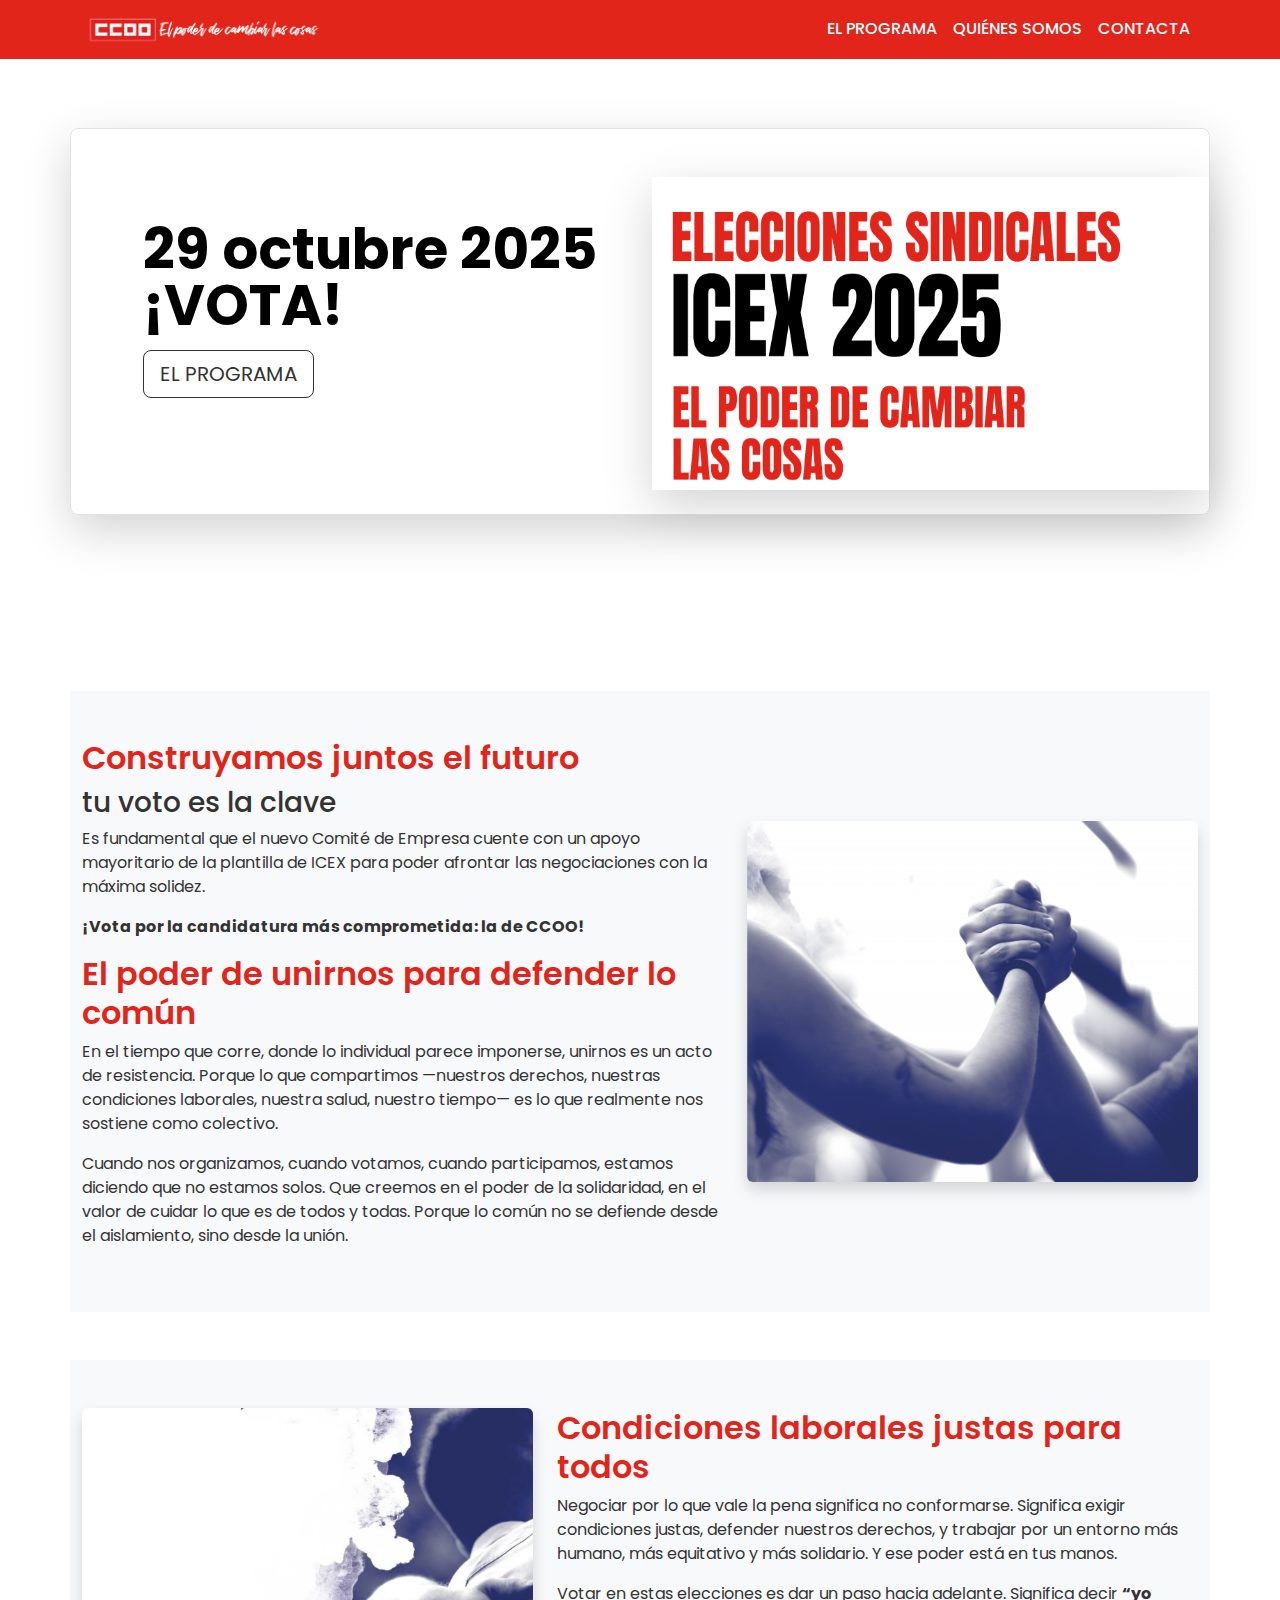
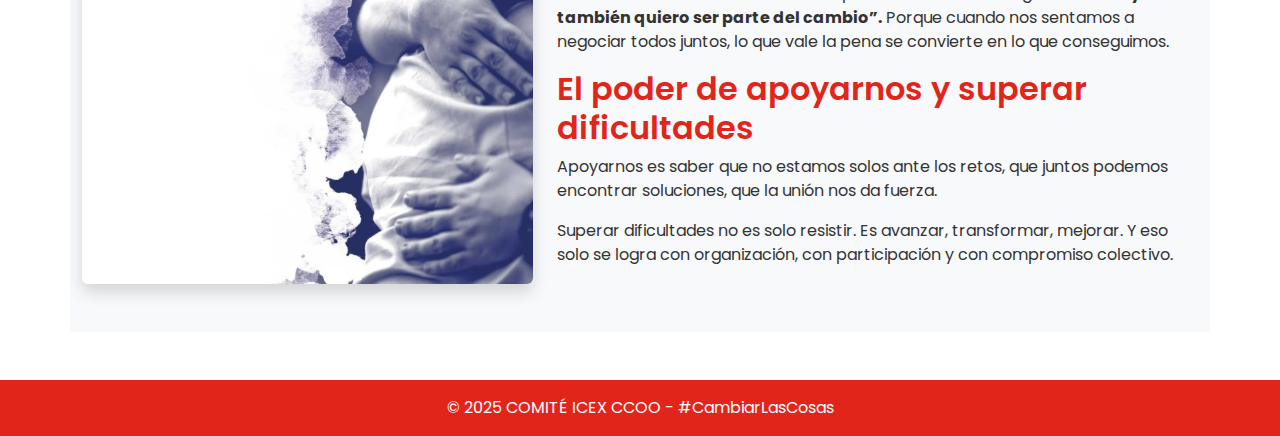
<file: index.html>
<!DOCTYPE html>
<html lang="es">
<head>
  <meta charset="utf-8">
  <meta name="viewport" content="width=device-width, initial-scale=1">
  <title>comiteICEX</title>
  <link href="https://cdn.jsdelivr.net/npm/bootstrap@5.3.3/dist/css/bootstrap.min.css" rel="stylesheet">
  <link href="https://fonts.googleapis.com/css2?family=Poppins:wght@300;400;600;700&display=swap" rel="stylesheet">
  <link rel="stylesheet" href="css/estilo.css">
</head>
<body>
<!--  
  <div id="pw-overlay" class="d-flex justify-content-center align-items-center position-fixed mt-5 start-0 w-100 h-100 p-3" style="background-color: rgba(0,0,0,1);" role="dialog" aria-modal="true" aria-labelledby="pw-title">
    <div class="pw-card bg-white p-4 rounded shadow-sm w-100" style="max-width: 400px;">
      <h2 id="pw-title" class="mb-3 text-center">Acceso restringido</h2>
      <p class="mb-3 text-center">Introduce la contraseña para ver el sitio.</p>
      <form id="pw-form" autocomplete="off">
        <div class="mb-3">
          <input id="pw-input" type="password" class="form-control" placeholder="Contraseña" aria-label="Contraseña" required>
        </div>
        <div class="d-flex flex-column flex-sm-row justify-content-between align-items-center gap-2 mb-2">
          <div class="form-check mb-2 mb-sm-0">
            <input id="pw-remember" type="checkbox" class="form-check-input">
            <label class="form-check-label" for="pw-remember">Recordar en esta sesión</label>
          </div>
          <button type="submit" class="btn btn-primary w-100 w-sm-auto">Entrar</button>
        </div>
        <p id="pw-error" class="text-danger mt-2" aria-live="polite"></p>
      </form>
    </div>
  </div>
  -->
  <header>
    <nav class="navbar navbar-expand-lg fixed-top">
      <div class="container">
        <a class="navbar-brand" href="#">
          <img class="img-fluid" src="img/logo1.png" alt="CCOO Logo">
        </a>
        <button class="navbar-toggler" type="button" data-bs-toggle="collapse" data-bs-target="#navbarNav">
          <span class="navbar-toggler-icon bg-light rounded"></span>
        </button>
        <div class="collapse navbar-collapse" id="navbarNav">
          <ul class="navbar-nav ms-auto">
            <li class="nav-item"><a class="nav-link" href="programa.html">El Programa</a></li>
            <li class="nav-item"><a class="nav-link" href="quienes.html">Quiénes Somos</a></li>            
            <li class="nav-item">
              <a class="nav-link" href="#" data-bs-toggle="modal" data-bs-target="#contactModal">Contacta</a>
            </li>
          </ul>
        </div>
      </div>
    </nav>
  </header>
  <!-- Modal contacta-->
<div class="modal fade" id="contactModal" tabindex="-1" aria-labelledby="contactModalLabel" aria-hidden="true">
  <div class="modal-dialog modal-dialog-centered">
    <div class="modal-content">
      <div class="modal-header">
        <h5 class="modal-title" id="contactModalLabel">Información de Contacto</h5>
        <button type="button" class="btn-close" data-bs-dismiss="modal" aria-label="Cerrar"></button>
      </div>
      <div class="modal-body text-center">
        <p>Escríbenos a nuestro correo electrónico:</p>
        <p><a href="mailto:buzon.ccoo@icex.es">buzon.ccoo@icex.es</a></p>        
      </div>
      <div class="modal-footer">
        <button type="button" class="btn btn-secondary" data-bs-dismiss="modal">Cerrar</button>
      </div>
    </div>
  </div>
</div>
  <section class="">
  <div class="container my-5"> <div class="row p-4 pe-lg-0 pt-lg-5 align-items-center rounded-3 border shadow-lg"> <div class="col-lg-6 p-3 p-lg-5 pt-lg-3">
    <h1 class="display-4 fw-bold lh-1 text-body-emphasis">29 octubre 2025 ¡VOTA!</h1>
    <p class="lead"></p>
    <div class="d-grid gap-2 d-md-flex justify-content-md-start mb-4 mb-lg-3">
      <a href="programa.html" class="btn btn-lg active boton" role="button" aria-pressed="true">EL PROGRAMA</a></div>
  </div>
  <div class="mx-auto col-lg-6 offset-lg-1 p-0 overflow-hidden shadow-lg">
    <img class="img-fluid rounded-lg-3" src="img/banner.png" alt="" width="720">
  </div>
</div>
</div>
</section>
  <section class="container my-5 py-5">
    <div class="row align-items-center">
      <div class="col-md-7">        
      </div>
      <div class="col-md-7">
        <h2>Construyamos juntos el futuro</h2>
        <h3>tu voto es la clave</h3>
        <p>Es fundamental que el nuevo Comité de Empresa cuente con un apoyo mayoritario de la plantilla de ICEX para poder afrontar las negociaciones con la máxima solidez.</p>
        <p><strong>¡Vota por la candidatura más comprometida: la de CCOO!</strong></p>
        <h2>El poder de unirnos para defender lo común</h2>
        <p>En el tiempo que corre, donde lo individual parece imponerse, unirnos es un acto de resistencia. Porque lo que compartimos —nuestros derechos, nuestras condiciones laborales, nuestra salud, nuestro tiempo— es lo que realmente nos sostiene como colectivo.</p>
        <p>Cuando nos organizamos, cuando votamos, cuando participamos, estamos diciendo que no estamos solos. Que creemos en el poder de la solidaridad, en el valor de cuidar lo que es de todos y todas. Porque lo común no se defiende desde el aislamiento, sino desde la unión.
        </p>
      </div>
      <div class="col-md-5 text-center">
        <img src="img/manos.png" class="img-fluid rounded shadow" alt="Imagen">
      </div>
    </div>
  </section>

  <section class="container my-5 py-5 bg-light">
    <div class="row align-items-center flex-md-row-reverse">
      <div class="col-md-7">
        <h2>Condiciones laborales justas para todos</h2>
        <p>Negociar por lo que vale la pena significa no conformarse. Significa exigir condiciones justas, defender nuestros derechos, y trabajar por un entorno más humano, más equitativo y más solidario. Y ese poder está en tus manos.</p>
        <p>Votar en estas elecciones es dar un paso hacia adelante. Significa decir <strong>“yo también quiero ser parte del cambio”.</strong> Porque cuando nos sentamos a negociar todos juntos, lo que vale la pena se convierte en lo que conseguimos.</p>
        <h2>El poder de apoyarnos y superar dificultades</h2>
        <p>Apoyarnos es saber que no estamos solos ante los retos, que juntos podemos encontrar soluciones, que la unión nos da fuerza. 
        </p>
        <p>Superar dificultades no es solo resistir. Es avanzar, transformar, mejorar. Y eso solo se logra con organización, con participación y con compromiso colectivo.
        </p>
      </div>
      <div class="col-md-5 text-center">
        <img src="img/Apoyo.jpg" class="img-fluid rounded shadow" alt="Imagen">
      </div>
    </div>
  </section>

  <footer>
    <p class="mb-0">&copy; 2025 COMITÉ ICEX CCOO - #CambiarLasCosas</p>
  </footer>
<!--
  <script>
document.addEventListener("DOMContentLoaded", function() {
  const CORRECT_PASSWORD = "1234";
  const overlay = document.getElementById('pw-overlay');
  const form = document.getElementById('pw-form');
  const input = document.getElementById('pw-input');
  const remember = document.getElementById('pw-remember');
  const errorEl = document.getElementById('pw-error');

  if (sessionStorage.getItem('site_unlocked') === '1') {
    overlay.classList.add('pw-hidden');
    document.documentElement.style.overflow = '';
    document.body.style.overflow = '';
    return;
  }

  document.documentElement.style.overflow = 'hidden';
  document.body.style.overflow = 'hidden';
  input.focus();

  form.addEventListener('submit', function(e) {
    e.preventDefault();
    if (input.value.trim() === CORRECT_PASSWORD) {
      if (remember.checked) sessionStorage.setItem('site_unlocked', '1');
      overlay.classList.add('pw-hidden');
      document.documentElement.style.overflow = '';
      document.body.style.overflow = '';
    } else {
      errorEl.textContent = 'Contraseña incorrecta. Inténtalo de nuevo.';
      input.value = '';
      input.focus();
      overlay.animate([
        { transform: 'translateX(0)' },
        { transform: 'translateX(-6px)' },
        { transform: 'translateX(6px)' },
        { transform: 'translateX(0)' }
      ], { duration: 300, easing: 'ease' });
    }
  });
});
</script>
-->
  <script src="https://cdn.jsdelivr.net/npm/bootstrap@5.3.2/dist/js/bootstrap.bundle.min.js"></script>
</body>
</html>
</file>
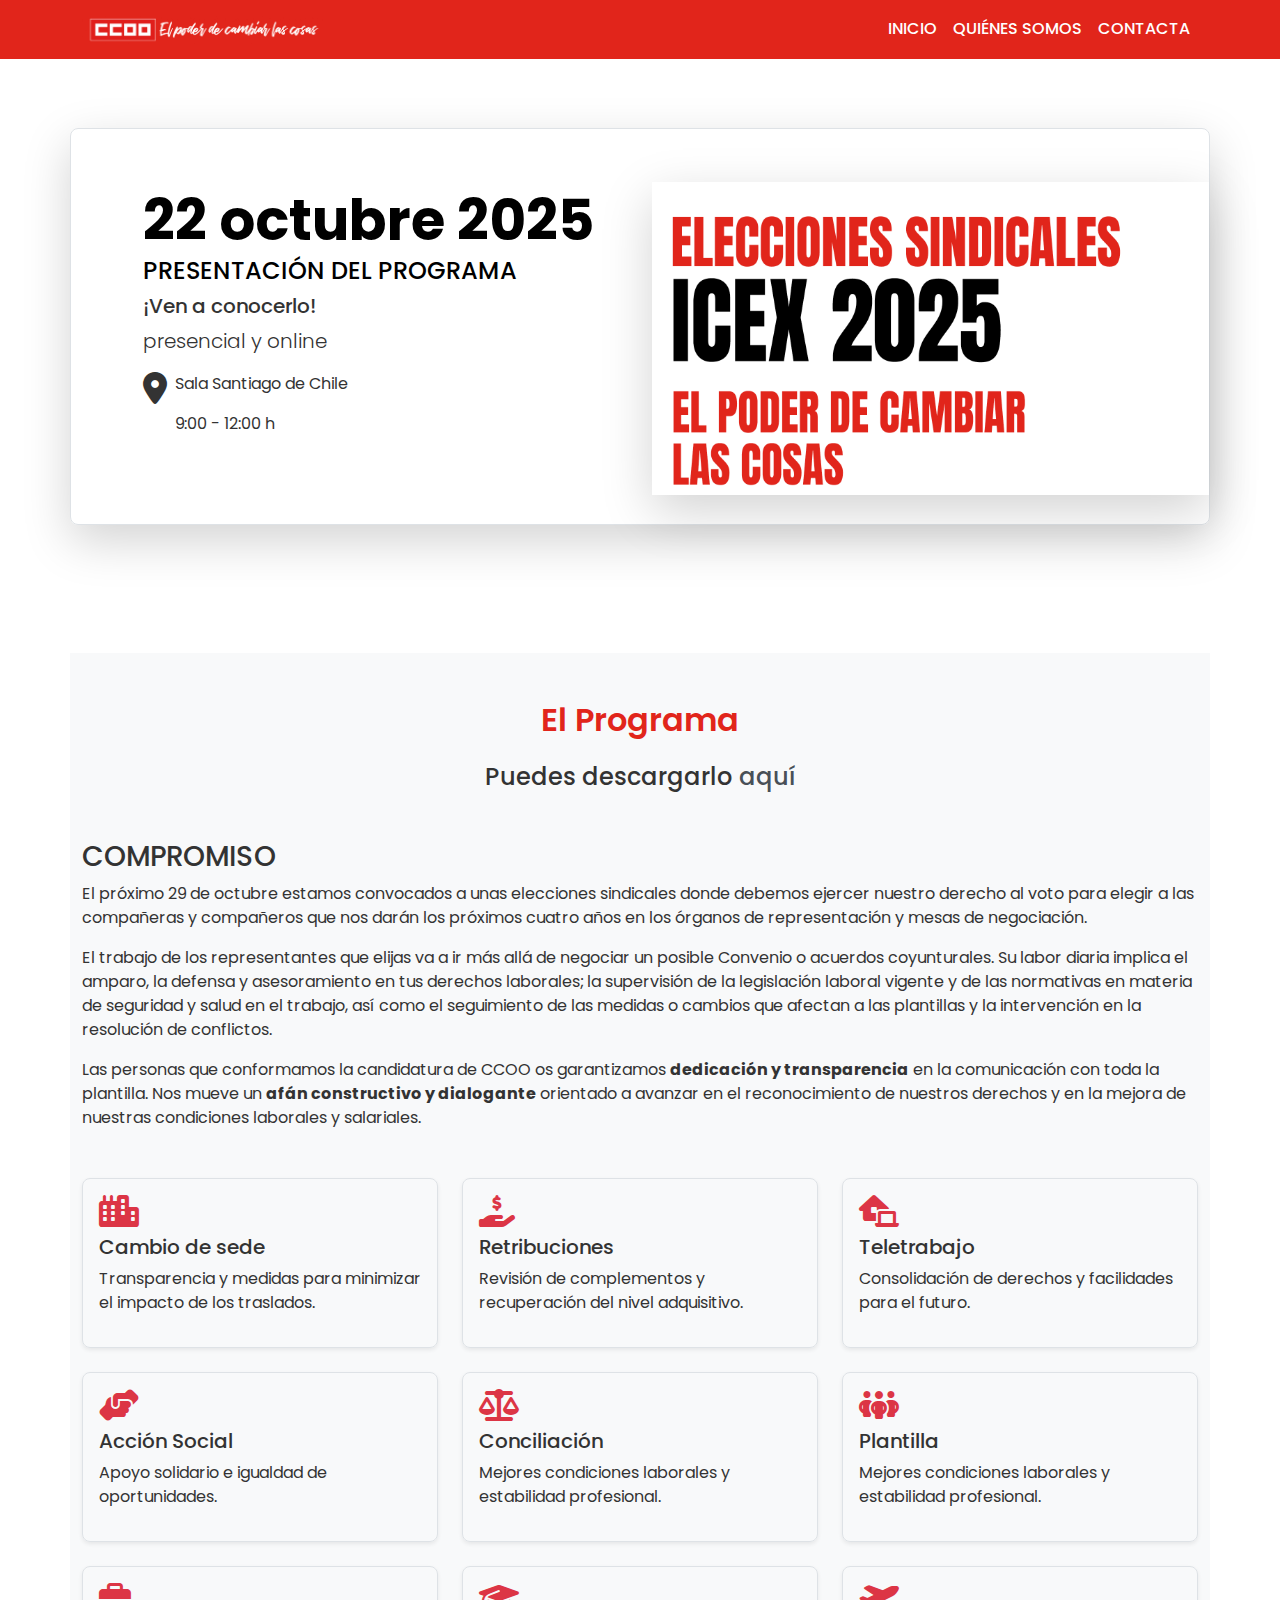
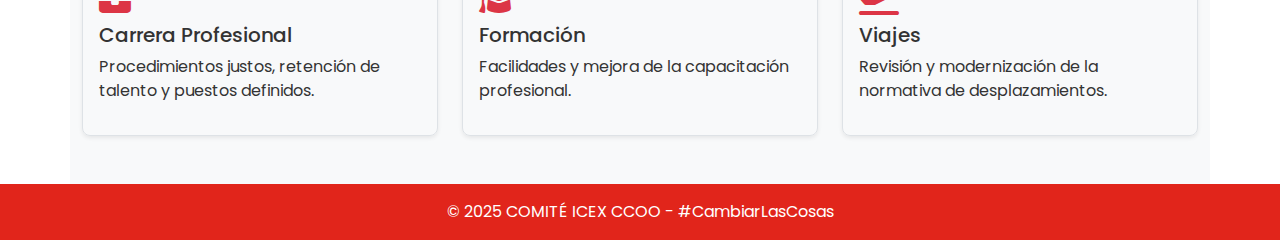
<file: programa.html>
<!DOCTYPE html>
<html lang="es">
<head>
  <meta charset="utf-8">
  <meta name="viewport" content="width=device-width, initial-scale=1">
  <title>comiteICEX - El Programa</title>
  <link href="https://cdn.jsdelivr.net/npm/bootstrap@5.3.3/dist/css/bootstrap.min.css" rel="stylesheet">
  <link href="https://fonts.googleapis.com/css2?family=Poppins:wght@300;400;600;700&display=swap" rel="stylesheet">
  <link rel="stylesheet" href="css/estilo.css">
  <link rel="stylesheet" href="https://cdnjs.cloudflare.com/ajax/libs/font-awesome/6.4.0/css/all.min.css">
</head>
<body>
  <header>
    <nav class="navbar navbar-expand-lg fixed-top">
      <div class="container">
        <a class="navbar-brand" href="index.html">
          <img src="img/logo1.png" alt="CCOO Logo">
        </a>
        <button class="navbar-toggler" type="button" data-bs-toggle="collapse" data-bs-target="#navbarNav">
          <span class="navbar-toggler-icon bg-light rounded"></span>
        </button>
        <div class="collapse navbar-collapse" id="navbarNav">
          <ul class="navbar-nav ms-auto">
            <li class="nav-item"><a class="nav-link" href="index.html">Inicio</a></li>
            <li class="nav-item"><a class="nav-link" href="quienes.html">Quiénes Somos</a></li>
            <li class="nav-item">
              <a class="nav-link" href="#" data-bs-toggle="modal" data-bs-target="#contactModal">Contacta</a>
            </li>                      
          </ul>
        </div>
      </div>
    </nav>
  </header>
  <!-- Modal contacta-->
<div class="modal fade" id="contactModal" tabindex="-1" aria-labelledby="contactModalLabel" aria-hidden="true">
  <div class="modal-dialog modal-dialog-centered">
    <div class="modal-content">
      <div class="modal-header">
        <h5 class="modal-title" id="contactModalLabel">Información de Contacto</h5>
        <button type="button" class="btn-close" data-bs-dismiss="modal" aria-label="Cerrar"></button>
      </div>
      <div class="modal-body text-center">
        <p>Escríbenos a nuestro correo electrónico:</p>
        <p><a href="mailto:buzon.ccoo@icex.es">buzon.ccoo@icex.es</a></p>        
      </div>
      <div class="modal-footer">
        <button type="button" class="btn btn-secondary" data-bs-dismiss="modal">Cerrar</button>
      </div>
    </div>
  </div>
</div>

  <section class="">
  <div class="container my-5"> <div class="row p-4 pe-lg-0 pt-lg-5 align-items-center rounded-3 border shadow-lg">
    <div class="col-lg-6 p-3 p-lg-5 pt-lg-3">
    <h3 class="display-4 fw-bold lh-1 text-body-emphasis">22 octubre 2025</h3>
    <h4 class="text-black">PRESENTACIÓN DEL PROGRAMA</h4> 
    <h5>¡Ven a conocerlo!</h5>
    <p class="lead">presencial y online</p>
    <div class="d-flex">    
        <i class="fa-solid fa-location-dot fs-2"></i>
        <div>
        <p class="ms-2">Sala Santiago de Chile</p>
        <p class="ms-2">9:00 - 12:00 h</p>
      </div>
    </div>
    </div>
  <div class="mx-auto col-lg-6 offset-lg-1 p-0 overflow-hidden shadow-lg">
    <img class="img-fluid rounded-lg-3" src="img/banner.png" alt="" width="720">
  </div>
</div>
</div>
</section>

<section id="el-programa" class="container py-5">
  <h2 class="text-center mb-4">El Programa</h2>
  <h4 class="text-center mb-5">
    Puedes descargarlo
    <a href="programa_ccoo_icex.pdf" class="text-dark-emphasis text-decoration-none" target="_blank">aquí</a>
  </h4>

  <div class="mb-5">
    <h3>COMPROMISO</h3>
    <p>
      El próximo 29 de octubre estamos convocados a unas elecciones sindicales donde debemos ejercer nuestro derecho al voto para elegir a las compañeras y compañeros que nos darán los próximos cuatro años en los órganos de representación y mesas de negociación.
    </p>
    <p>
      El trabajo de los representantes que elijas va a ir más allá de negociar un posible Convenio o acuerdos coyunturales. Su labor diaria implica el amparo, la defensa y asesoramiento en tus derechos laborales; la supervisión de la legislación laboral vigente y de las normativas en materia de seguridad y salud en el trabajo, así como el seguimiento de las medidas o cambios que afectan a las plantillas y la intervención en la resolución de conflictos.
    </p>
    <p>
      Las personas que conformamos la candidatura de CCOO os garantizamos <strong>dedicación y transparencia</strong> en la comunicación con toda la plantilla. Nos mueve un <strong>afán constructivo y dialogante</strong> orientado a avanzar en el reconocimiento de nuestros derechos y en la mejora de nuestras condiciones laborales y salariales.
    </p>
  </div>

  <!-- 🔹 Grid uniforme 3x3 -->
  <div class="row g-4">
    <!-- ITEM 1 -->
    <div class="col-12 col-md-4">
      <div class="program-item h-100 p-3 border rounded-3 shadow-sm d-flex flex-column justify-content-start" data-bs-toggle="modal" data-bs-target="#modalCambioSede">
        <i class="fa-solid fa-city fs-2 text-danger mb-2"></i>
        <h3 class="h5">Cambio de sede</h3>
        <p>Transparencia y medidas para minimizar el impacto de los traslados.</p>
      </div>
    </div>
<!-- MODAL CAMBIO DE SEDE -->
<div class="modal fade" id="modalCambioSede" tabindex="-1" aria-labelledby="modalCambioSedeLabel" aria-hidden="true">
  <div class="modal-dialog modal-dialog-centered modal-lg modal-dialog-scrollable">
    <div class="modal-content border-0 shadow-lg rounded-4">
      <div class="modal-header bg-light border-0">
        <h2 class="modal-title text-danger fw-bold" id="modalCambioSedeLabel">
          <i class="fa-solid fa-city me-2"></i>Cambio de Sede
        </h2>
        <button type="button" class="btn-close" data-bs-dismiss="modal"></button>
      </div>
      <div class="modal-body px-4">
        <p><strong>Pediremos todos los detalles acerca del traslado de la sede de ICEX al núcleo de Manoteras</strong> y nos comprometemos a informar a todo el personal ICEX de todas las novedades que vayan aconteciendo.</p>

        <p>Se hace imprescindible realizar un mapeo de los domicilios del colectivo de trabajadoras y trabajadores de ICEX para valorar:</p>
        <ul>
          <li>La diferencia en la distancia de desplazamiento entre el domicilio del trabajador y el nuevo centro de trabajo con respecto a la situación actual.</li>
          <li>El incremento en el coste asociado al cambio de ubicación, tanto en términos económicos como en el tiempo adicional requerido para realizar el desplazamiento.</li>
        </ul>

        <p>También analizaremos las dificultades en el acceso al nuevo centro de trabajo, los medios de transporte cercanos y la afluencia de paso de los mismos (poca afluencia de trenes, escasez de autobuses, dificultad de conexión al metro ligero), para evaluar el impacto real en la plantilla.</p>

        <p>En función de todas las variables, se podrán establecer posibles medidas que minimicen el impacto del traslado en todas las trabajadoras y trabajadores, tales como:</p>
        <ul>
          <li>Asumir por parte de ICEX el coste del transporte (abono transporte anual).</li>
          <li>Disponer de servicio de lanzaderas desde núcleos claves en el transporte (Atocha y Chamartín).</li>
          <li>Medidas de flexibilidad horaria.</li>
        </ul>

        <p>Estaremos atentos a que, en la nueva sede, el personal tenga <strong>unas condiciones dignas de trabajo</strong>, respetando los derechos tanto del que opte al teletrabajo, como del que acuda de forma presencial.</p>
      </div>
      <div class="modal-footer border-0">
        <button type="button" class="btn btn-danger" data-bs-dismiss="modal">Cerrar</button>
      </div>
    </div>
  </div>
</div>
    <!-- ITEM 2 -->
    <div class="col-12 col-md-4">
      <div class="program-item h-100 p-3 border rounded-3 shadow-sm d-flex flex-column justify-content-start" data-bs-toggle="modal" data-bs-target="#modalRetribuciones">
        <i class="fa-solid fa-hand-holding-dollar fs-2 text-danger mb-2"></i>
        <h3 class="h5">Retribuciones</h3>
        <p>Revisión de complementos y recuperación del nivel adquisitivo.</p>
      </div>
    </div>
    <div class="modal fade" id="modalRetribuciones" tabindex="-1" aria-labelledby="modalRetribucionesLabel" aria-hidden="true">
  <div class="modal-dialog modal-dialog-centered modal-lg modal-dialog-scrollable">
    <div class="modal-content border-0 shadow-lg rounded-4">
      <div class="modal-header bg-light border-0">
        <h2 class="modal-title text-danger fw-bold" id="modalRetribucionesLabel">
          <i class="fa-solid fa-hand-holding-dollar me-2"></i>Retribuciones
        </h2>
        <button type="button" class="btn-close" data-bs-dismiss="modal"></button>
      </div>
      <div class="modal-body px-4">
        <p><strong>Con el objetivo de crear un marco más justo, equilibrado y motivador para toda la plantilla</strong>, abogamos por la recuperación del poder adquisitivo perdido, mediante una revisión profunda de las tablas salariales y de todos los conceptos retributivos, adaptándolos al nivel de vida actual.</p>
        <p>Imprescindible resulta la actualización, redefinición de todas las retribuciones variables, así como un análisis minucioso de los complementos (disponibilidad y especial dedicación, de productividad, de puesto de trabajo y de jornada partida, horas extraordinarias) y una dotación económica renovada.</p>
        <p>En este sentido, el cheque comida, con un valor de 7,5 euros, es insuficiente para cubrir el coste real del menú diario, cuyo precio medio en España se sitúa entre 11 € y 14 €, y en 9,5 € en la cafetería de ICEX.</p>
      </div>
      <div class="modal-footer border-0">
        <button type="button" class="btn btn-danger" data-bs-dismiss="modal">Cerrar</button>
      </div>
    </div>
  </div>
</div>

    <!-- ITEM 3 -->
    <div class="col-12 col-md-4">
      <div class="program-item h-100 p-3 border rounded-3 shadow-sm d-flex flex-column justify-content-start" data-bs-toggle="modal" data-bs-target="#modalTeletrabajo">
        <i class="fa-solid fa-laptop-house fs-2 text-danger mb-2"></i>
        <h3 class="h5">Teletrabajo</h3>
        <p>Consolidación de derechos y facilidades para el futuro.</p>
      </div>
    </div>
<!-- MODAL TELETRABAJO -->
<div class="modal fade" id="modalTeletrabajo" tabindex="-1" aria-labelledby="modalTeletrabajoLabel" aria-hidden="true">
  <div class="modal-dialog modal-dialog-centered modal-lg modal-dialog-scrollable">
    <div class="modal-content border-0 shadow-lg rounded-4">
      <div class="modal-header bg-light border-0">
        <h2 class="modal-title text-danger fw-bold" id="modalTeletrabajoLabel">
          <i class="fa-solid fa-laptop-house me-2"></i>Teletrabajo
        </h2>
        <button type="button" class="btn-close" data-bs-dismiss="modal"></button>
      </div>
      <div class="modal-body px-4">
        <p>En el contexto actual de transformación digital y evolución de los modelos laborales, <strong>el teletrabajo se ha consolidado como una herramienta clave</strong>, por lo que ha de contar con los mismos derechos y deberes que el trabajo presencial.</p>
        <p>Trabajaremos para consolidar un programa de teletrabajo, pues este ayuda a la atracción y retención del talento, se optimizan los recursos organizativos, se fomenten entornos laborales más saludables y se mejore la calidad de vida, entre otras muchas cosas.</p>
        <p>Un programa en el que convivan modelos híbridos que combinen presencialidad y teletrabajo, que fomente la cultura de confianza y resultados y que invierta en tecnología colaborativa para garantizar la conectividad y la cohesión de equipos distribuidos.</p>
      </div>
      <div class="modal-footer border-0">
        <button type="button" class="btn btn-danger" data-bs-dismiss="modal">Cerrar</button>
      </div>
    </div>
  </div>
</div>
    <!-- ITEM 4 -->
    <div class="col-12 col-md-4">
      <div class="program-item h-100 p-3 border rounded-3 shadow-sm d-flex flex-column justify-content-start" data-bs-toggle="modal" data-bs-target="#modalAccionSocial">
        <i class="fa-solid fa-hands-helping fs-2 text-danger mb-2"></i>
        <h3 class="h5">Acción Social</h3>
        <p>Apoyo solidario e igualdad de oportunidades.</p>
      </div>
    </div>
<!-- MODAL ACCION SOCIAL -->
<div class="modal fade" id="modalAccionSocial" tabindex="-1" aria-labelledby="modalAccionSocialLabel" aria-hidden="true">
  <div class="modal-dialog modal-dialog-centered modal-lg modal-dialog-scrollable">
    <div class="modal-content border-0 shadow-lg rounded-4">
      <div class="modal-header bg-light border-0">
        <h2 class="modal-title text-danger fw-bold" id="modalAccionSocialLabel">
          <i class="fa-solid fa-hands-helping me-2"></i>Acción Social
        </h2>
        <button type="button" class="btn-close" data-bs-dismiss="modal"></button>
      </div>
      <div class="modal-body px-4">
        <p>La Acción Social son las ayudas que recibe el personal para cubrir necesidades de bienestar social, como la financiación de problemas de salud, discapacidades, etc. Es la parte más amable y solidaria del ICEX, pero no deja de ser parte del salario.</p>
        <p>Desde 2010 ha sufrido grandes recortes (75%) de los que no se ha recuperado. En un contexto económico como el actual, en el que los salarios están estancados y el coste de la vida está en continuo aumento, trabajaremos para incrementar la dotación de fondos de Acción Social hasta recuperar la cantidad existente en 2010.</p>
        <p>Con la recuperación de los fondos de acción social, se podrían implementar otros servicios como ayudas directas a especialidades médicas como fisioterapia, con precios concertados. La revisión y análisis del actual programa de Acción Social será fundamental para la racionalización y/o ampliación de futuras coberturas.</p>
      </div>
      <div class="modal-footer border-0">
        <button type="button" class="btn btn-danger" data-bs-dismiss="modal">Cerrar</button>
      </div>
    </div>
  </div>
</div>
    <!-- ITEM 5 -->
    <div class="col-12 col-md-4">
      <div class="program-item h-100 p-3 border rounded-3 shadow-sm d-flex flex-column justify-content-start" data-bs-toggle="modal" data-bs-target="#modalConciliacion">
        <i class="fa-solid fa-balance-scale fs-2 text-danger mb-2"></i>
        <h3 class="h5">Conciliación</h3>
        <p>Mejores condiciones laborales y estabilidad profesional.</p>
      </div>
    </div>
<!-- MODAL CONCILIACION -->
<div class="modal fade" id="modalConciliacion" tabindex="-1" aria-labelledby="modalConciliacionLabel" aria-hidden="true">
  <div class="modal-dialog modal-dialog-centered modal-lg modal-dialog-scrollable">
    <div class="modal-content border-0 shadow-lg rounded-4">
      <div class="modal-header bg-light border-0">
        <h2 class="modal-title text-danger fw-bold" id="modalConciliacionLabel">
          <i class="fa-solid fa-people-group me-2"></i>Conciliación
        </h2>
        <button type="button" class="btn-close" data-bs-dismiss="modal"></button>
      </div>
      <div class="modal-body px-4">
        <p>El Plan Integral de Teletrabajo de ICEX establece el derecho a la desconexión digital y vida privada. Sin embargo, hemos visto en numerosas ocasiones como este derecho no se respeta y se envían correos, mensajes y llamadas fuera del horario laboral. <strong>Abogaremos por una desconexión digital real</strong> para proteger el tiempo de descanso, la intimidad y la conciliación.</p>
        <p>Si bien en ICEX existen acuerdos de conciliación, en los últimos años se han endurecido las condiciones para disfrutarlos. Por ejemplo, el Acuerdo de Bolsa de horas de Conciliación se deteriora y con el teletrabajo se exige presencialidad, generando una cultura de desconfianza.</p>
        <p>Mediante negociación colectiva, trataremos de mejorar la legislación en permisos retribuidos, adaptación de jornada y reducción de jornada.</p>
      </div>
      <div class="modal-footer border-0">
        <button type="button" class="btn btn-danger" data-bs-dismiss="modal">Cerrar</button>
      </div>
    </div>
  </div>
</div>
    <!-- ITEM 6 -->
    <div class="col-12 col-md-4">
      <div class="program-item h-100 p-3 border rounded-3 shadow-sm d-flex flex-column justify-content-start" data-bs-toggle="modal" data-bs-target="#modalPlantilla">
        <i class="fa-solid fa-people-group fs-2 text-danger mb-2"></i>
        <h3 class="h5">Plantilla</h3>
        <p>Mejores condiciones laborales y estabilidad profesional.</p>
      </div>
    </div>
<!-- MODAL PLANTILLA -->
<div class="modal fade" id="modalPlantilla" tabindex="-1" aria-labelledby="modalPlantillaLabel" aria-hidden="true">
  <div class="modal-dialog modal-dialog-centered modal-lg modal-dialog-scrollable">
    <div class="modal-content border-0 shadow-lg rounded-4">
      <div class="modal-header bg-light border-0">
        <h2 class="modal-title text-danger fw-bold" id="modalPlantillaLabel">
          <i class="fa-solid fa-people-group me-2"></i>Plantilla
        </h2>
        <button type="button" class="btn-close" data-bs-dismiss="modal"></button>
      </div>
      <div class="modal-body px-4">
        <p>Elaboración de una Relación de Puestos de Trabajo (RPT) que estructura la organización, define funciones y requisitos de cada puesto, y proporciona claridad sobre condiciones laborales y salariales. <strong>Facilita la gestión del talento y las oportunidades de desarrollo profesional</strong>.</p>
        <p>Establecer criterios objetivos para la descripción, valoración y clasificación de los puestos garantiza un trato justo y equitativo y ayuda al dimensionamiento de la plantilla de ICEX.</p>
      </div>
      <div class="modal-footer border-0">
        <button type="button" class="btn btn-danger" data-bs-dismiss="modal">Cerrar</button>
      </div>
    </div>
  </div>
</div>
    <!-- ITEM 7 -->
    <div class="col-12 col-md-4">
      <div class="program-item h-100 p-3 border rounded-3 shadow-sm d-flex flex-column justify-content-start" data-bs-toggle="modal" data-bs-target="#modalCarrera">
        <i class="fa-solid fa-briefcase fs-2 text-danger mb-2"></i>
        <h3 class="h5">Carrera Profesional</h3>
        <p>Procedimientos justos, retención de talento y puestos definidos.</p>
      </div>
    </div>
<!-- MODAL CARRERA PROFESIONAL -->
<div class="modal fade" id="modalCarrera" tabindex="-1" aria-labelledby="modalCarreraLabel" aria-hidden="true">
  <div class="modal-dialog modal-dialog-centered modal-lg modal-dialog-scrollable">
    <div class="modal-content border-0 shadow-lg rounded-4">
      <div class="modal-header bg-light border-0">
        <h2 class="modal-title text-danger fw-bold" id="modalCarreraLabel">
          <i class="fa-solid fa-briefcase me-2"></i>Carrera Profesional
        </h2>
        <button type="button" class="btn-close" data-bs-dismiss="modal"></button>
      </div>
      <div class="modal-body px-4">
        <p>La carrera profesional está formada por el conjunto ordenado de mejoras profesionales y salariales (EBEP Cap. II, art. 16). <strong>Proponemos transparencia en todos los procesos de selección</strong>, ya sean traslados, ascensos, excedencias o nuevas incorporaciones.</p>
        <p>Revisión profunda de sistemas de promoción interna y elaboración de un código interno de buenas prácticas alineado con igualdad, mérito, capacidad y publicidad. <strong>Defendemos un proceso selectivo claro, transparente y justo</strong>.</p>
        <p>Abogamos por una política de retención del talento.</p>
      </div>
      <div class="modal-footer border-0">
        <button type="button" class="btn btn-danger" data-bs-dismiss="modal">Cerrar</button>
      </div>
    </div>
  </div>
</div>
    <!-- ITEM 8 -->
    <div class="col-12 col-md-4">
      <div class="program-item h-100 p-3 border rounded-3 shadow-sm d-flex flex-column justify-content-start" data-bs-toggle="modal" data-bs-target="#modalFormacion">
        <i class="fa-solid fa-graduation-cap fs-2 text-danger mb-2"></i>
        <h3 class="h5">Formación</h3>
        <p>Facilidades y mejora de la capacitación profesional.</p>
      </div>
    </div>
<!-- MODAL FORMACION -->
<div class="modal fade" id="modalFormacion" tabindex="-1" aria-labelledby="modalFormacionLabel" aria-hidden="true">
  <div class="modal-dialog modal-dialog-centered modal-lg modal-dialog-scrollable">
    <div class="modal-content border-0 shadow-lg rounded-4">
      <div class="modal-header bg-light border-0">
        <h2 class="modal-title text-danger fw-bold" id="modalFormacionLabel">
          <i class="fa-solid fa-graduation-cap me-2"></i>Formación
        </h2>
        <button type="button" class="btn-close" data-bs-dismiss="modal"></button>
      </div>
      <div class="modal-body px-4">
        <p>La formación es un derecho del personal del ICEX. <strong>Proponemos un Plan de Formación accesible y adaptado a necesidades reales</strong>, que mejore el rendimiento y competitividad de ICEX.</p>
        <p>Apostamos por cursos formativos de calidad, con valor añadido y utilidad práctica para el desempeño profesional.</p>
        <p>Formación útil, accesible para todo el personal y de calidad.</p>
      </div>
      <div class="modal-footer border-0">
        <button type="button" class="btn btn-danger" data-bs-dismiss="modal">Cerrar</button>
      </div>
    </div>
  </div>
</div>
    <!-- ITEM 9 -->
    <div class="col-12 col-md-4">
      <div class="program-item h-100 p-3 border rounded-3 shadow-sm d-flex flex-column justify-content-start" data-bs-toggle="modal" data-bs-target="#modalViajes">
        <i class="fa-solid fa-plane-departure fs-2 text-danger mb-2"></i>
        <h3 class="h5">Viajes</h3>
        <p>Revisión y modernización de la normativa de desplazamientos.</p>
      </div>
    </div>
  </div>
  <div class="modal fade" id="modalViajes" tabindex="-1" aria-labelledby="modalViajesLabel" aria-hidden="true">
  <div class="modal-dialog modal-dialog-centered modal-lg modal-dialog-scrollable">
    <div class="modal-content border-0 shadow-lg rounded-4">
      <div class="modal-header bg-light border-0">
        <h2 class="modal-title text-danger fw-bold" id="modalViajesLabel">
          <i class="fa-solid fa-plane-departure me-2"></i>Viajes
        </h2>
        <button type="button" class="btn-close" data-bs-dismiss="modal"></button>
      </div>
      <div class="modal-body px-4">
        <p>Contamos con una normativa de viajes compleja y obsoleta, con tablas de dietas no adaptadas y procesos de gestión ineficientes que generan sobrecostes.</p>
        <p>Abogamos por una normativa más racional que actualice condiciones, equilibre calidad y coste, y priorice criterios objetivos y ágiles. Apostamos también por la digitalización de procesos administrativos y revisión de liquidaciones basada en la confianza.</p>
        <p>Los viajes no son un premio, sino parte del trabajo, y deben garantizar desempeño profesional seguro y de calidad. Es imprescindible actualizar importes de dietas y modernizar procedimientos.</p>
      </div>
      <div class="modal-footer border-0">
        <button type="button" class="btn btn-danger" data-bs-dismiss="modal">Cerrar</button>
      </div>
    </div>
  </div>
</div>
</section>


  <footer>
    <p class="mb-0">&copy; 2025 COMITÉ ICEX CCOO - #CambiarLasCosas</p>
  </footer>

  <script src="https://cdn.jsdelivr.net/npm/bootstrap@5.3.2/dist/js/bootstrap.bundle.min.js"></script>
</body>

</html>
</file>
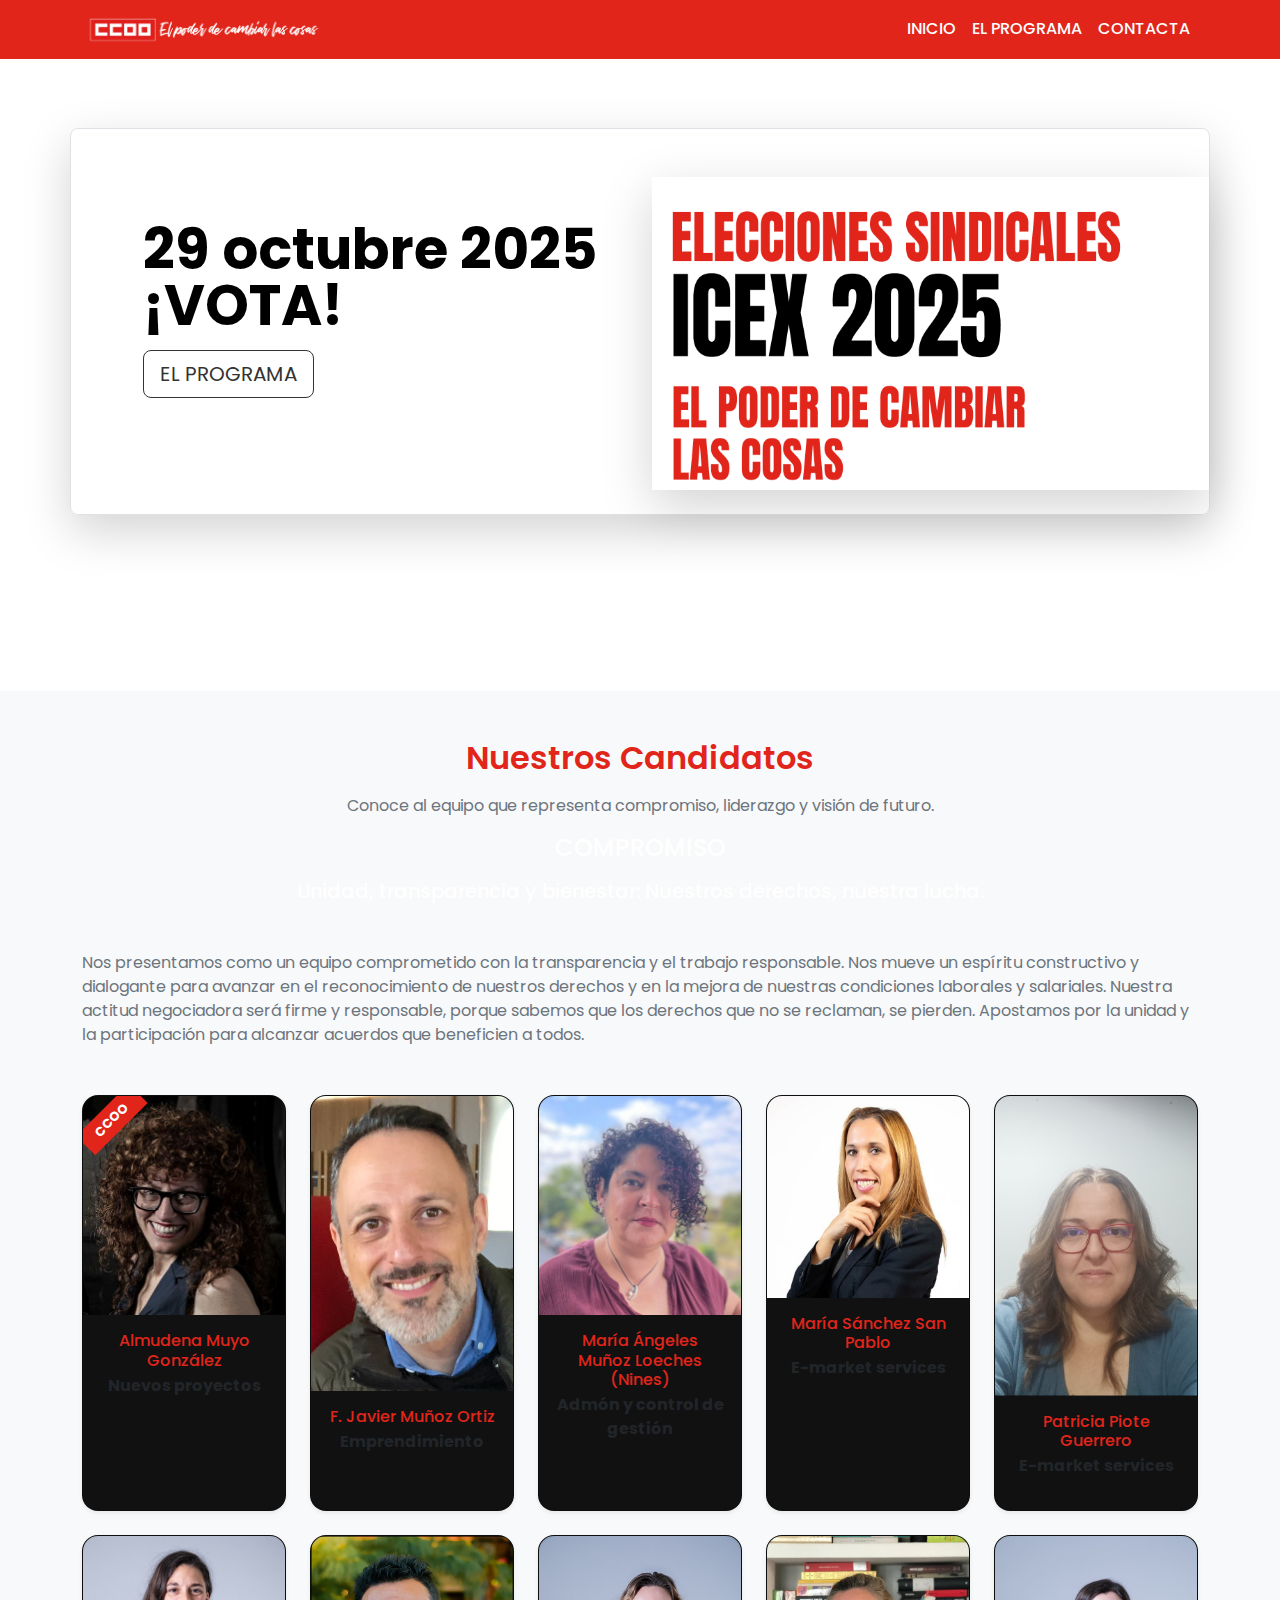
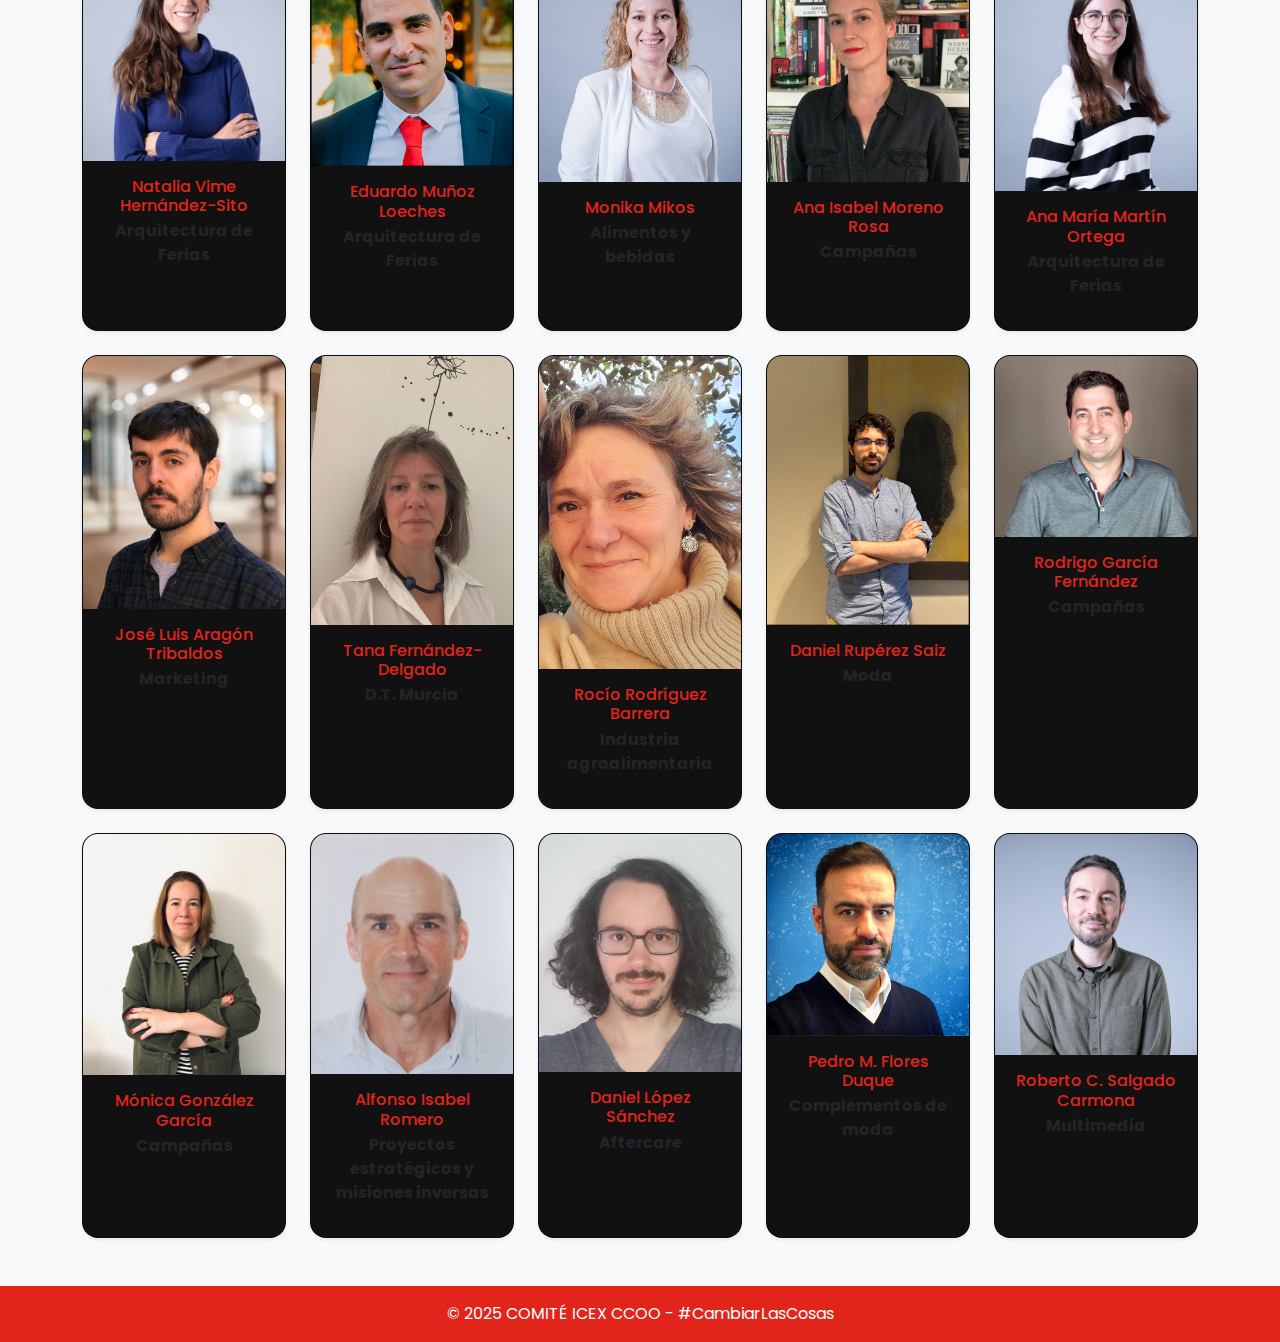
<file: quienes.html>
<!DOCTYPE html>
<html lang="es">
<head>
  <meta charset="utf-8">
  <meta name="viewport" content="width=device-width, initial-scale=1">
  <title>comiteICEX - Quiénes Somos</title>
  <link href="https://cdn.jsdelivr.net/npm/bootstrap@5.3.3/dist/css/bootstrap.min.css" rel="stylesheet">
  <link href="https://fonts.googleapis.com/css2?family=Poppins:wght@300;400;600;700&display=swap" rel="stylesheet">
  <link rel="stylesheet" href="css/estilo.css">
</head>
<body>
  <header>
    <nav class="navbar navbar-expand-lg fixed-top">
      <div class="container">
        <a class="navbar-brand" href="index.html">
          <img src="img/logo1.png" alt="CCOO Logo">
        </a>
        <button class="navbar-toggler" type="button" data-bs-toggle="collapse" data-bs-target="#navbarNav">
          <span class="navbar-toggler-icon bg-light rounded"></span>
        </button>
        <div class="collapse navbar-collapse" id="navbarNav">
          <ul class="navbar-nav ms-auto">
            <li class="nav-item"><a class="nav-link" href="index.html">Inicio</a></li>
            <li class="nav-item"><a class="nav-link" href="programa.html">El Programa</a></li>
            <li class="nav-item">
              <a class="nav-link" href="#" data-bs-toggle="modal" data-bs-target="#contactModal">Contacta</a>
            </li>           
          </ul>
        </div>
      </div>
    </nav>
  </header>
  <!-- Modal contacta-->
<div class="modal fade" id="contactModal" tabindex="-1" aria-labelledby="contactModalLabel" aria-hidden="true">
  <div class="modal-dialog modal-dialog-centered">
    <div class="modal-content">
      <div class="modal-header">
        <h5 class="modal-title" id="contactModalLabel">Información de Contacto</h5>
        <button type="button" class="btn-close" data-bs-dismiss="modal" aria-label="Cerrar"></button>
      </div>
      <div class="modal-body text-center">
        <p>Escríbenos a nuestro correo electrónico:</p>
        <p><a href="mailto:buzon.ccoo@icex.es">buzon.ccoo@icex.es</a></p>        
      </div>
      <div class="modal-footer">
        <button type="button" class="btn btn-secondary" data-bs-dismiss="modal">Cerrar</button>
      </div>
    </div>
  </div>
</div>
  <section class="">
  <div class="container my-5"> <div class="row p-4 pe-lg-0 pt-lg-5 align-items-center rounded-3 border shadow-lg"> <div class="col-lg-6 p-3 p-lg-5 pt-lg-3">
    <h1 class="display-4 fw-bold lh-1 text-body-emphasis">29 octubre 2025 ¡VOTA!</h1>
    <p class="lead"></p>
    <div class="d-grid gap-2 d-md-flex justify-content-md-start mb-4 mb-lg-3">
      <a href="programa.html" class="btn btn-lg active boton" role="button" aria-pressed="true">EL PROGRAMA</a></div>
  </div>
  <div class="mx-auto col-lg-6 offset-lg-1 p-0 overflow-hidden shadow-lg">
    <img class="img-fluid rounded-lg-3" src="img/banner.png" alt="" width="720">
  </div>
</div>
</div>
</section>  
<!-- cards -->
<section class="candidatos text-center py-5 mt-5">
  <div class="container">
    <h2 class="mb-3">Nuestros Candidatos</h2>
    <div class="my-2">
      <p class="text-secondary">
        Conoce al equipo que representa compromiso, liderazgo y visión de futuro.
      </p>
    </div>

    <h4 class="mb-3">COMPROMISO</h4>
    <h5 class="mb-5">
      Unidad, transparencia y bienestar: Nuestros derechos, nuestra lucha.
    </h5>
    <p class="text-secondary text-start">
      Nos presentamos como un equipo comprometido con la transparencia y el trabajo responsable.
      Nos mueve un espíritu constructivo y dialogante para avanzar en el reconocimiento de nuestros
      derechos y en la mejora de nuestras condiciones laborales y salariales. Nuestra actitud
      negociadora será firme y responsable, porque sabemos que los derechos que no se reclaman, se pierden.
      Apostamos por la unidad y la participación para alcanzar acuerdos que beneficien a todos.
    </p>

    <div class="row row-cols-2 row-cols-sm-3 row-cols-md-4 row-cols-lg-5 g-4 mt-4">

      <!-- CARD 1 -->
      <div class="col">
        <div class="card candidate-card shadow-sm h-100 position-relative">
          <span class="ribbon">CCOO</span>
          <img src="img/almudenaMuyo.jpg" class="card-img-top" alt="Almudena Muyo González">
          <div class="card-body">
            <h6 class="candidate-name mb-1">Almudena Muyo González</h6>
            <p class="candidate-role"><strong>Nuevos proyectos</strong></p>
          </div>
        </div>
      </div>

      <!-- CARD 2 -->
      <div class="col">
        <div class="card candidate-card shadow-sm h-100">
          <img src="img/franciscoJavier.png" class="card-img-top" alt="F. Javier Muñoz Ortiz">
          <div class="card-body">
            <h6 class="candidate-name mb-1">F. Javier Muñoz Ortiz</h6>
            <p class="candidate-role"><strong>Emprendimiento</strong></p>
          </div>
        </div>
      </div>

      <!-- CARD 3 -->
      <div class="col">
        <div class="card candidate-card shadow-sm h-100">
          <img src="img/nines.jpg" class="card-img-top" alt="María Ángeles Muñoz Loeches (Nines)">
          <div class="card-body">
            <h6 class="candidate-name mb-1">María Ángeles Muñoz Loeches (Nines)</h6>
            <p class="candidate-role"><strong>Admón y control de gestión</strong></p>
          </div>
        </div>
      </div>

      <!-- CARD 4 -->
      <div class="col">
        <div class="card candidate-card shadow-sm h-100">
          <img src="img/maria.png" class="card-img-top" alt="María Sánchez San Pablo">
          <div class="card-body">
            <h6 class="candidate-name mb-1">María Sánchez San Pablo</h6>
            <p class="candidate-role"><strong>E-market services</strong></p>
          </div>
        </div>
      </div>

      <!-- CARD 5 -->
      <div class="col">
        <div class="card candidate-card shadow-sm h-100">
          <img src="img/patriciaPiote.jpg" class="card-img-top" alt="Patricia Piote Guerrero">
          <div class="card-body">
            <h6 class="candidate-name mb-1">Patricia Piote Guerrero</h6>
            <p class="candidate-role"><strong>E-market services</strong></p>
          </div>
        </div>
      </div>

      <!-- CARD 6 -->
      <div class="col">
        <div class="card candidate-card shadow-sm h-100">
          <img src="img/vimeNatalia.jpg" class="card-img-top" alt="Natalia Vime Hernández-Sito">
          <div class="card-body">
            <h6 class="candidate-name mb-1">Natalia Vime Hernández-Sito</h6>
            <p class="candidate-role"><strong>Arquitectura de Ferias</strong></p>
          </div>
        </div>
      </div>

      <!-- CARD 7 -->
      <div class="col">
        <div class="card candidate-card shadow-sm h-100">
          <img src="img/eduardoMuñoz.jpg" class="card-img-top" alt="Eduardo Muñoz Loeches">
          <div class="card-body">
            <h6 class="candidate-name mb-1">Eduardo Muñoz Loeches</h6>
            <p class="candidate-role"><strong>Arquitectura de Ferias</strong></p>
          </div>
        </div>
      </div>

      <!-- CARD 8 -->
      <div class="col">
        <div class="card candidate-card shadow-sm h-100">
          <img src="img/MonicaM.jpg" class="card-img-top" alt="Monika Mikos">
          <div class="card-body">
            <h6 class="candidate-name mb-1">Monika Mikos</h6>
            <p class="candidate-role"><strong>Alimentos y bebidas</strong></p>
          </div>
        </div>
      </div>

      <!-- CARD 9 -->
      <div class="col">
        <div class="card candidate-card shadow-sm h-100">
          <img src="img/anaIsabel.jpeg" class="card-img-top" alt="Ana Isabel Moreno Rosa">
          <div class="card-body">
            <h6 class="candidate-name mb-1">Ana Isabel Moreno Rosa</h6>
            <p class="candidate-role"><strong>Campañas</strong></p>
          </div>
        </div>
      </div>

      <!-- CARD 10 -->
      <div class="col">
        <div class="card candidate-card shadow-sm h-100">
          <img src="img/anaOrtega.jpg" class="card-img-top" alt="Ana María Martín Ortega">
          <div class="card-body">
            <h6 class="candidate-name mb-1">Ana María Martín Ortega</h6>
            <p class="candidate-role"><strong>Arquitectura de Ferias</strong></p>
          </div>
        </div>
      </div>

      <!-- CARD 11 -->
      <div class="col">
        <div class="card candidate-card shadow-sm h-100">
          <img src="img/joseLuis.png" class="card-img-top" alt="José Luis Aragón Tribaldos">
          <div class="card-body">
            <h6 class="candidate-name mb-1">José Luis Aragón Tribaldos</h6>
            <p class="candidate-role"><strong>Marketing</strong></p>
          </div>
        </div>
      </div>

      <!-- CARD 12 -->
      <div class="col">
        <div class="card candidate-card shadow-sm h-100">
          <img src="img/tana.jpg" class="card-img-top" alt="Tana Fernández-Delgado">
          <div class="card-body">
            <h6 class="candidate-name mb-1">Tana Fernández-Delgado</h6>
            <p class="candidate-role"><strong>D.T. Murcia</strong></p>
          </div>
        </div>
      </div>

      <!-- CARD 13 -->
      <div class="col">
        <div class="card candidate-card shadow-sm h-100">
          <img src="img/rocio.jpg" class="card-img-top" alt="Rocío Rodríguez Barrera">
          <div class="card-body">
            <h6 class="candidate-name mb-1">Rocío Rodríguez Barrera</h6>
            <p class="candidate-role"><strong>Industria agroalimentaria</strong></p>
          </div>
        </div>
      </div>

      <!-- CARD 14 -->
      <div class="col">
        <div class="card candidate-card shadow-sm h-100">
          <img src="img/danielRuperez.png" class="card-img-top" alt="Daniel Rupérez Saiz">
          <div class="card-body">
            <h6 class="candidate-name mb-1">Daniel Rupérez Saiz</h6>
            <p class="candidate-role"><strong>Moda</strong></p>
          </div>
        </div>
      </div>

      <!-- CARD 15 -->
      <div class="col">
        <div class="card candidate-card shadow-sm h-100">
          <img src="img/rodrigoGarcia.jpg" class="card-img-top" alt="Rodrigo García Fernández">
          <div class="card-body">
            <h6 class="candidate-name mb-1">Rodrigo García Fernández</h6>
            <p class="candidate-role"><strong>Campañas</strong></p>
          </div>
        </div>
      </div>

      <!-- CARD 16 -->
      <div class="col">
        <div class="card candidate-card shadow-sm h-100">
          <img src="img/monicaGonzalez.jpg" class="card-img-top" alt="Mónica González García">
          <div class="card-body">
            <h6 class="candidate-name mb-1">Mónica González García</h6>
            <p class="candidate-role"><strong>Campañas</strong></p>
          </div>
        </div>
      </div>

      <!-- CARD 17 -->
      <div class="col">
        <div class="card candidate-card shadow-sm h-100">
          <img src="img/alf.jpg" class="card-img-top" alt="Alfonso Isabel Romero">
          <div class="card-body">
            <h6 class="candidate-name mb-1">Alfonso Isabel Romero</h6>
            <p class="candidate-role"><strong>Proyectos estratégicos y
misiones inversas</strong></p>
          </div>
        </div>
      </div>

      <!-- CARD 18 -->
      <div class="col">
        <div class="card candidate-card shadow-sm h-100">
          <img src="img/danieLopez.jpg" class="card-img-top" alt="Daniel López Sánchez">
          <div class="card-body">
            <h6 class="candidate-name mb-1">Daniel López Sánchez</h6>
            <p class="candidate-role"><strong>Aftercare</strong></p>
          </div>
        </div>
      </div>

      <!-- CARD 19 -->
      <div class="col">
        <div class="card candidate-card shadow-sm h-100">
          <img src="img/pedroFlores.jpg" class="card-img-top" alt="Pedro M. Flores Duque">
          <div class="card-body">
            <h6 class="candidate-name mb-1">Pedro M. Flores Duque</h6>
            <p class="candidate-role"><strong>Complementos de moda</strong></p>
          </div>
        </div>
      </div>

      <!-- CARD 20 -->
      <div class="col">
        <div class="card candidate-card shadow-sm h-100">
          <img src="img/robertoSalgado.png" class="card-img-top" alt="Roberto C. Salgado Carmona">
          <div class="card-body">
            <h6 class="candidate-name mb-1">Roberto C. Salgado Carmona</h6>
            <p class="candidate-role"><strong>Multimedia</strong></p>
          </div>
        </div>
      </div>

    </div>
  </div>
</section>
<!-- fin cards -->

  <footer>
    <p class="mb-0">&copy; 2025 COMITÉ ICEX CCOO - #CambiarLasCosas</p>
  </footer>

  <script src="https://cdn.jsdelivr.net/npm/bootstrap@5.3.2/dist/js/bootstrap.bundle.min.js"></script>
</body>

</html>
</file>
<file: css/estilo.css>
/* ======== BASE ======== */
:root {
  --rojo-ccoo: #e1251b;
}

* { box-sizing: border-box; }
body {
  font-family: 'Poppins', sans-serif;
  color: #333;
  background-color: #fff;
  scroll-behavior: smooth;
}

/* ======== NAVBAR ======== */
header, .navbar {
  background-color: var(--rojo-ccoo);
}
.navbar-brand img { height: 2rem; }
.nav-link {
  color: #fff !important;
  text-transform: uppercase;
  font-weight: 500;
}
.nav-link:hover { opacity: .9; }

/* ======== HERO ======== */
.hero-text {
  position: absolute;
  top: 20rem;  
  background: rgba(0,0,0,0.6);
  color: #fff;
  padding: .5rem 1rem;
  border-radius: .5rem;
  font-weight: 600;
  display: flex;
  align-items: center;
  gap: .5rem;
  animation: fadeIn 1.2s ease;
}
.hero-text .fecha {
  background: var(--rojo-ccoo);
  padding: 2px 8px;
  border-radius: 4px;
  font-size: .9rem;
}
@keyframes fadeIn {
  from { opacity: 0; transform: translateY(20px); }
  to { opacity: 1; transform: translateY(0); }
}

/* ======== SECCIONES ======== */
section { padding: 80px 0; }
section:nth-child(even) { background: #f8f9fa; }
h2, .section-title { color: var(--rojo-ccoo); font-weight: 600; }

/* ======== CANDIDATOS ======== */
.candidatos { background: #fff; color: #fff; }
.divider {
  width: 80px;
  height: 4px;
  background: var(--rojo-ccoo);
  margin: 0 auto 2rem;
  border-radius: 4px;
}
.candidate-card {
  background: #111;
  border-radius: 1rem;
  overflow: hidden;
  transition: .3s;
}
.candidate-card:hover {
  transform: translateY(-5px);
  box-shadow: 0 6px 20px rgba(0,0,0,0.5);
}
.ribbon {
  position: absolute;
  top: 10px;
  left: -8px;
  background: var(--rojo-ccoo);
  color: #fff;
  padding: 4px 16px;
  font-size: .8rem;
  font-weight: 700;
  transform: rotate(-45deg);
}
.candidate-name { color: var(--rojo-ccoo); }

/* ======== PROGRAMA ======== */
.program-icon {
  width: 70px;
  height: 70px;
  border-radius: .5rem;
  display: flex;
  align-items: center;
  justify-content: center;
  background: #fff;
  box-shadow: 0 4px 12px rgba(0,0,0,0.15);
  color: var(--rojo-ccoo);
}

/* ======== modalProgram ======== */
.program-item {
      cursor: pointer;
      transition: all 0.3s ease-in-out;
    }
    .program-item:hover {
      transform: translateY(-3px);
      background-color: #fff;
      border-radius: 10px;
      box-shadow: 0 4px 15px rgba(0,0,0,0.1);
    }
    .program-icon i {
      color: #c00000;
    }
/* ======== OVERLAY CONTRASEÑA ======== */

/* ======== OVERLAY CONTRASEÑA ======== */
.pw-overlay {
  position: fixed;
  inset: 0;
  display: flex;
  justify-content: center;
  align-items: center;
  background: #000;
  z-index: 9999;
}
.pw-card {
  background: #fff;
  color: #222;
  padding: 2rem;
  border-radius: .75rem;
  text-align: center;
  box-shadow: 0 12px 30px rgba(0,0,0,0.5);
}
.pw-btn {
  background: var(--rojo-ccoo);
  color: #fff;
  border: none;
  padding: .5rem 1rem;
  border-radius: .5rem;
}
.pw-btn:hover { filter: brightness(.95); }
.pw-hidden { display: none !important; }

/* ======== FOOTER ======== */
footer {
  background: var(--rojo-ccoo);
  color: #fff;
  text-align: center;
  padding: 1rem 0;
}

/* ======== RESPONSIVE ======== */
@media (max-width:768px){
  .hero { height: 60vh; background-size: cover; }
  .program-item { flex-direction: column; text-align: center; }
}
</file>
